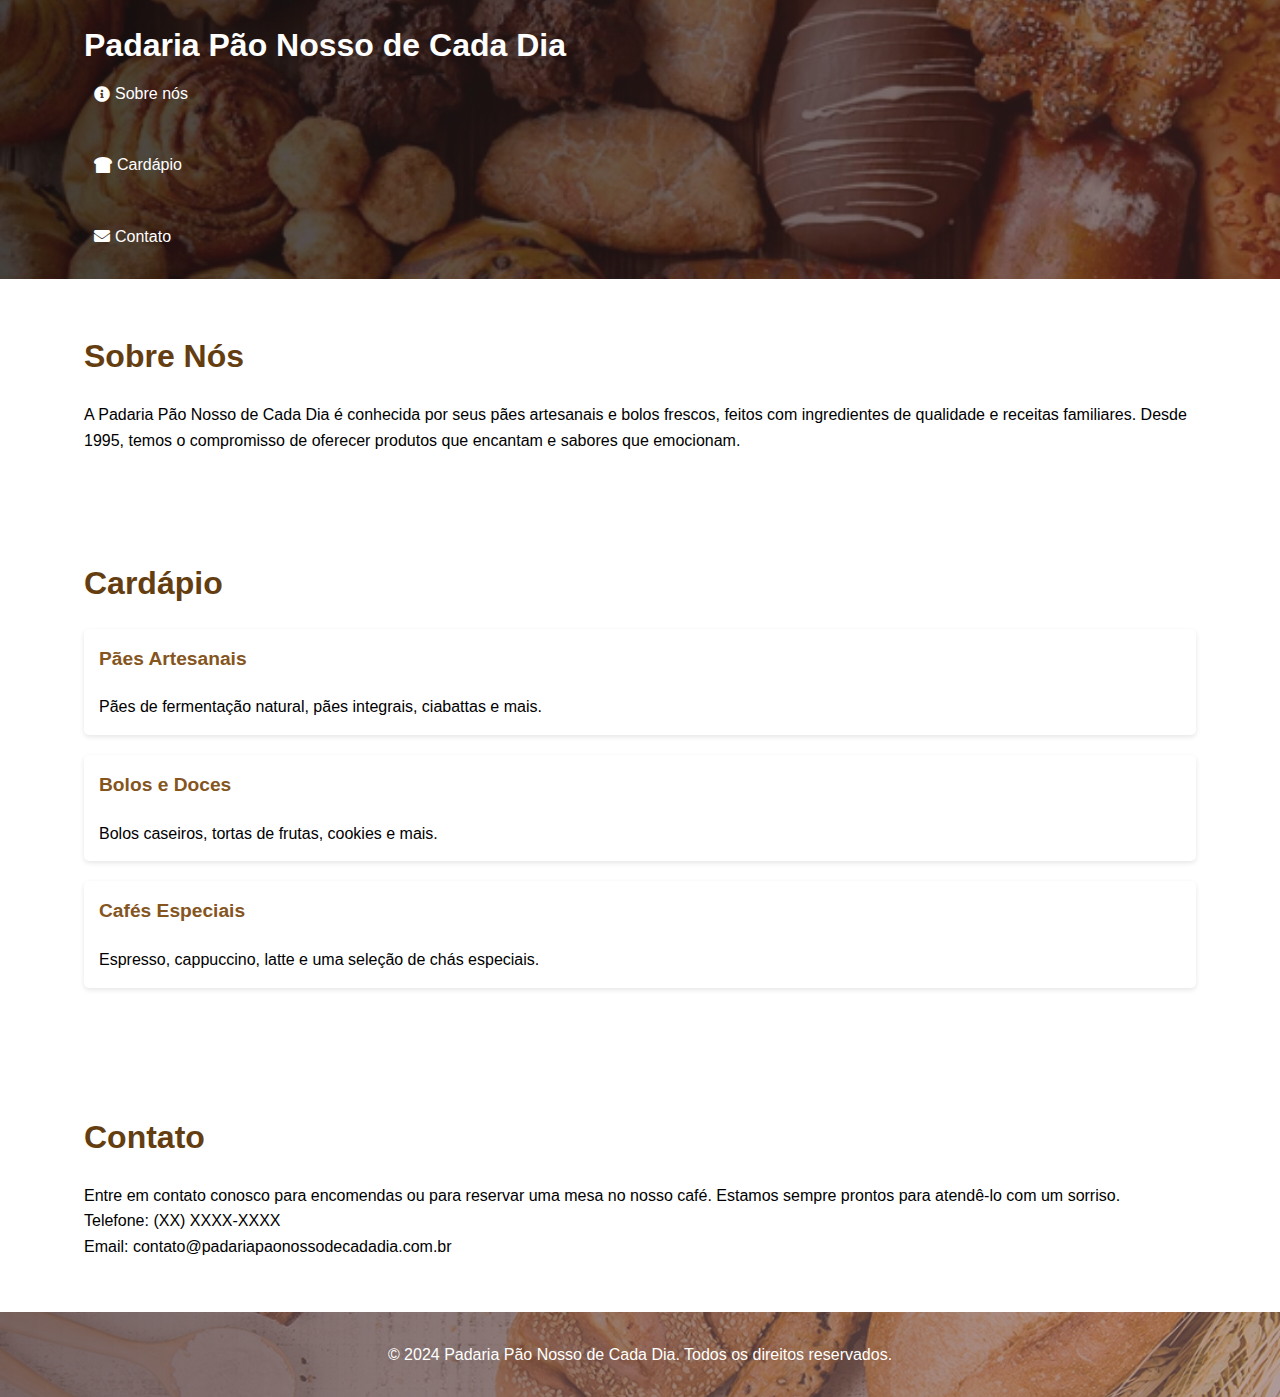
<file: index.html>
<!DOCTYPE html>
<html lang="pt-BR">
<head>
    <meta charset="UTF-8">
    <meta name="viewport" content="width=device-width, initial-scale=1.0">
    <title>Padaria Pão Nosso de Cada Dia</title>
    <link rel="stylesheet" type="text/css" href="styles.css">
    <link rel="stylesheet" href="https://cdnjs.cloudflare.com/ajax/libs/font-awesome/5.15.4/css/all.min.css">
</head>
<body>
    <header>
        <div class="container">
            <h1>Padaria Pão Nosso de Cada Dia</h1>
            <nav>
                <ul>
                    <li><a href="#sobre"><i class="fas fa-info-circle"></i> Sobre nós</a></li>
                    <li><a href="#cardapio"><i class="fas fa-bread-slice"></i> Cardápio</a></li>
                    <li><a href="#contato"><i class="fas fa-envelope"></i> Contato</a></li>
                    </ul>
            </nav>
        </div>
    </header>

    <section id="sobre" class="section">
        <div class="container">
            <h2>Sobre Nós</h2>
            <p>A Padaria Pão Nosso de Cada Dia é conhecida por seus pães artesanais e bolos frescos, feitos com ingredientes de qualidade e receitas familiares. Desde 1995, temos o compromisso de oferecer produtos que encantam e sabores que emocionam.</p>
        </div>
    </section>

    <section id="cardapio" class="section">
        <div class="container">
            <h2>Cardápio</h2>
            <div id= "paes" class="cardapio-item">
                <h3>Pães Artesanais</h3>
                <p>Pães de fermentação natural, pães integrais, ciabattas e mais.</p>
            </div>
            <div id = "bolo" class="cardapio-item">
                <h3>Bolos e Doces</h3>
                <p>Bolos caseiros, tortas de frutas, cookies e mais.</p>
            </div>
            <div id = "cafe" class="cardapio-item">
                <h3>Cafés Especiais</h3>
                <p>Espresso, cappuccino, latte e uma seleção de chás especiais.</p>
            </div>
        </div>
    </section>

    <section id="contato" class="section">
        <div class="container">
            <h2>Contato</h2>
            <p>Entre em contato conosco para encomendas ou para reservar uma mesa no nosso café. Estamos sempre prontos para atendê-lo com um sorriso.</p>
            <p>Telefone: (XX) XXXX-XXXX<br>
            Email: contato@padariapaonossodecadadia.com.br</p>
        </div>
    </section>

    <footer>
        <div class="container">
            <p>&copy; 2024 Padaria Pão Nosso de Cada Dia. Todos os direitos reservados.</p>
        </div>
    </footer>
</body>
</html>
</file>
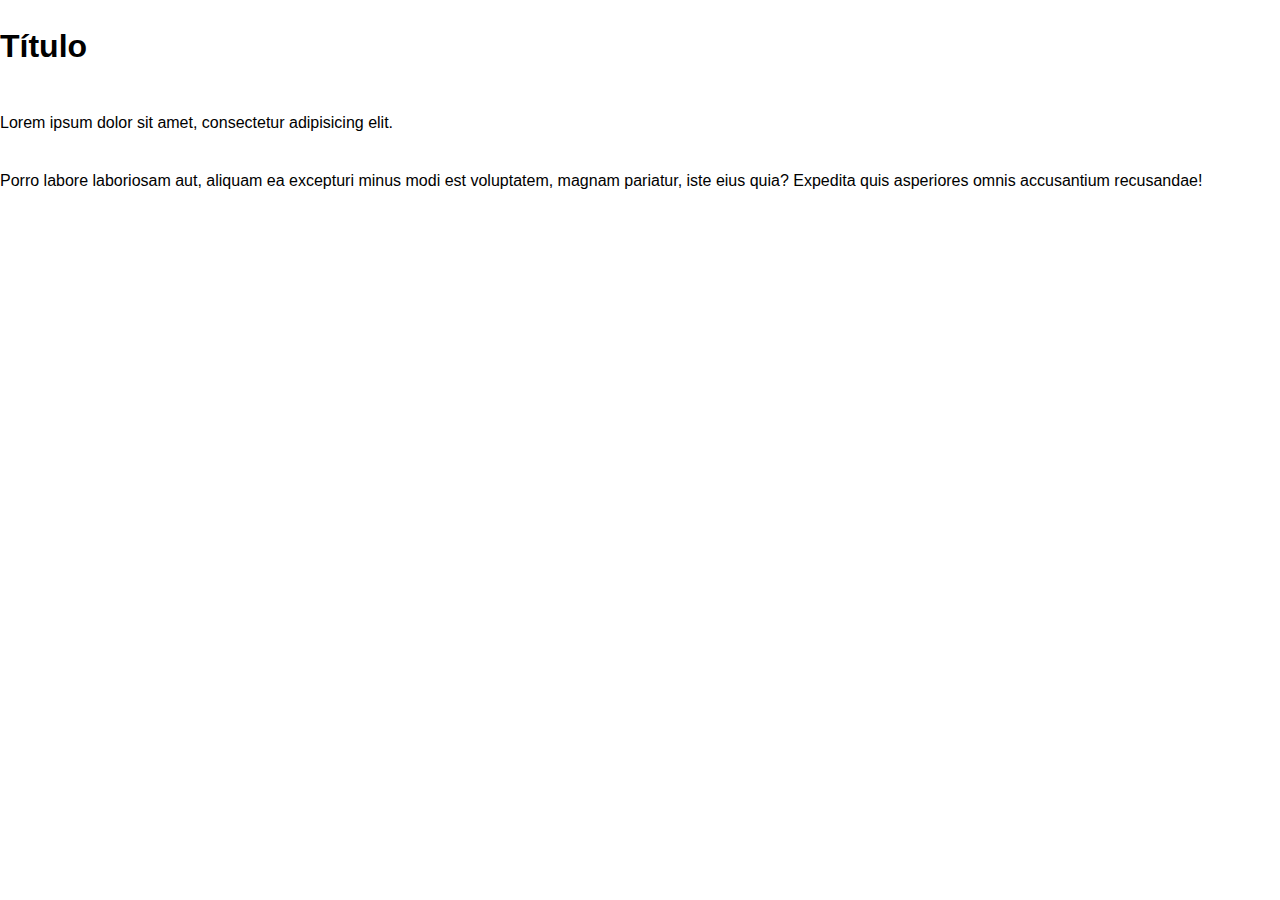
<file: Exercicio1.html>
<!DOCTYPE html>
<html lang="pt-br">
<head>
    <meta charset="UTF-8">
    <meta name="viewport" content="width=device-width, initial-scale=1.0">
    <title>Exercício 1</title>
    <link rel="stylesheet" type="text/css" href="Exercicio.css">
</head>
<body>
    <div class="general">
        <header><h1>Título</h1></header>
        <article><p>Lorem ipsum dolor sit amet, consectetur adipisicing elit. </p></article></article>
        
        <p>Porro labore laboriosam aut, aliquam ea excepturi minus modi est voluptatem, magnam pariatur, iste eius quia? 
            Expedita quis asperiores omnis accusantium recusandae!</p>
    </div>
    
</body>
</html>
</file>
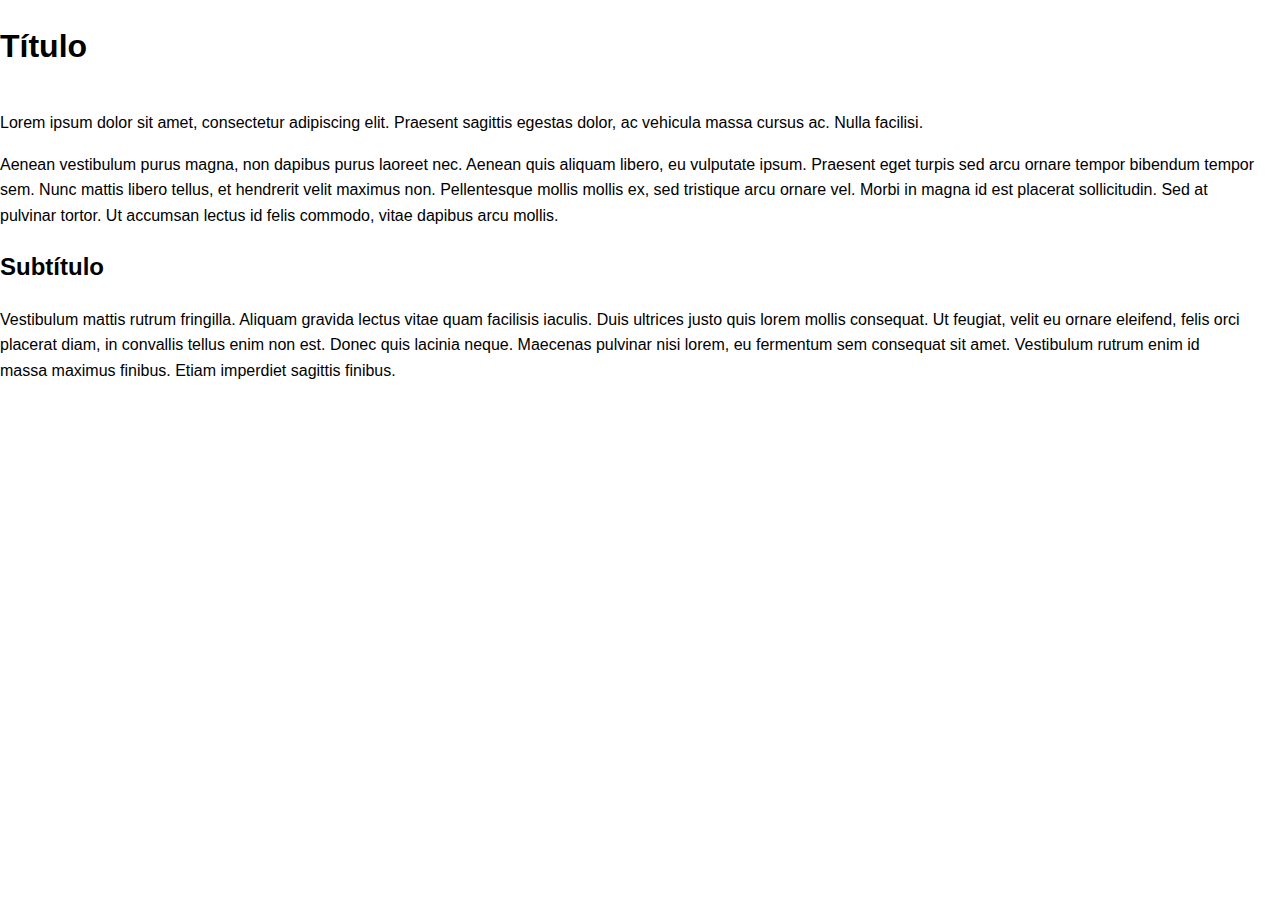
<file: Exercicio2.html>
<!DOCTYPE html>
<html lang="pt-br">
<head>
    <meta charset="UTF-8">
    <meta name="viewport" content="width=device-width, initial-scale=1.0">
    <title>Exercício 2</title>
    <link rel="stylesheet" type="text/css" href="Exercicio.css">
</head>
<body>
    <div class="general">
        <header><h1>Título</h1></header>
        <article><p>Lorem ipsum dolor sit amet, consectetur adipiscing elit. Praesent sagittis egestas dolor, ac vehicula massa cursus ac. Nulla facilisi.</p>
            <p>Aenean vestibulum purus magna, non dapibus purus laoreet nec. Aenean quis aliquam libero, eu vulputate ipsum. Praesent eget turpis sed arcu ornare tempor bibendum tempor sem. Nunc mattis libero tellus, et hendrerit velit maximus non. Pellentesque mollis mollis ex, sed tristique arcu ornare vel. 
                Morbi in magna id est placerat sollicitudin. Sed at pulvinar tortor. Ut accumsan lectus id felis commodo, vitae dapibus arcu mollis.</p>

        <header><h2>Subtítulo</h2></header>
        <article><p>Vestibulum mattis rutrum fringilla. Aliquam gravida lectus vitae quam facilisis iaculis. 
            Duis ultrices justo quis lorem mollis consequat. Ut feugiat, velit eu ornare eleifend, felis orci placerat diam, in convallis tellus enim non est. 
            Donec quis lacinia neque. Maecenas pulvinar nisi lorem, eu fermentum sem consequat sit amet. Vestibulum rutrum enim id massa maximus finibus. 
            Etiam imperdiet sagittis finibus. </p></article>
    </div>
    
</body>
</html>
</file>
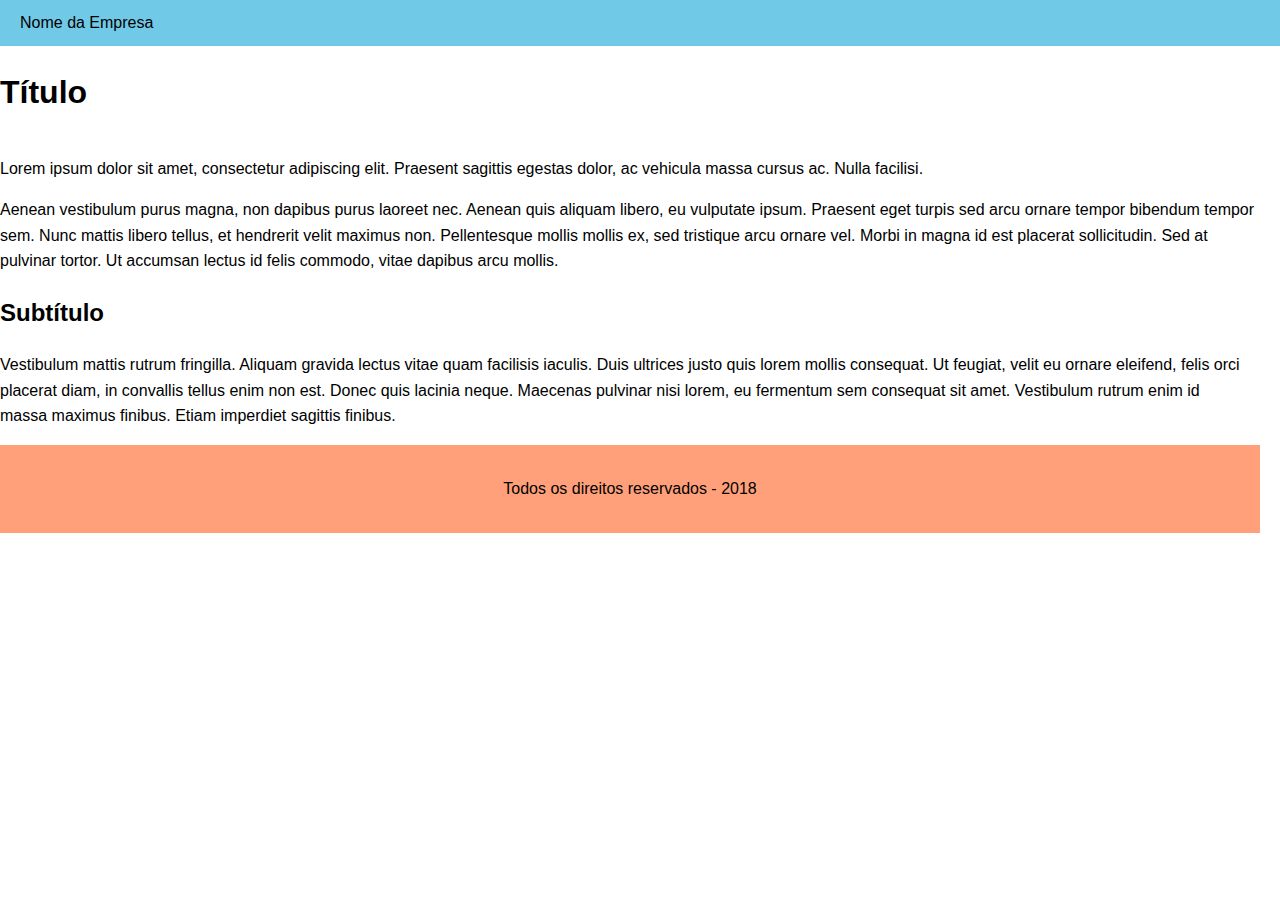
<file: Exercicio3.html>
<!DOCTYPE html>
<html lang="pt-br">
<head>
    <meta charset="UTF-8">
    <meta name="viewport" content="width=device-width, initial-scale=1.0">
    <title>Exercício 3</title>
    <link rel="stylesheet" type="text/css" href="Exercicio.css">
</head>
<body>
   <div class="general">
    <div class="header">
        <span>Nome da Empresa</span>
    </div>

        <h1>Título</h1>
        <article><p>Lorem ipsum dolor sit amet, consectetur adipiscing elit. Praesent sagittis egestas dolor, ac vehicula massa cursus ac. Nulla facilisi.</p>
            <p>Aenean vestibulum purus magna, non dapibus purus laoreet nec. Aenean quis aliquam libero, eu vulputate ipsum. Praesent eget turpis sed arcu ornare tempor bibendum tempor sem. Nunc mattis libero tellus, et hendrerit velit maximus non. Pellentesque mollis mollis ex, sed tristique arcu ornare vel. 
                Morbi in magna id est placerat sollicitudin. Sed at pulvinar tortor. Ut accumsan lectus id felis commodo, vitae dapibus arcu mollis.</p>

        <h2>Subtítulo</h2>
        <article><p>Vestibulum mattis rutrum fringilla. Aliquam gravida lectus vitae quam facilisis iaculis. 
            Duis ultrices justo quis lorem mollis consequat. Ut feugiat, velit eu ornare eleifend, felis orci placerat diam, in convallis tellus enim non est. 
            Donec quis lacinia neque. Maecenas pulvinar nisi lorem, eu fermentum sem consequat sit amet. Vestibulum rutrum enim id massa maximus finibus. 
            Etiam imperdiet sagittis finibus. </p></article>

        <div class="footer">
            <p>Todos os direitos reservados - 2018</p>
        </div>     
    
</body>
</html>
</file>
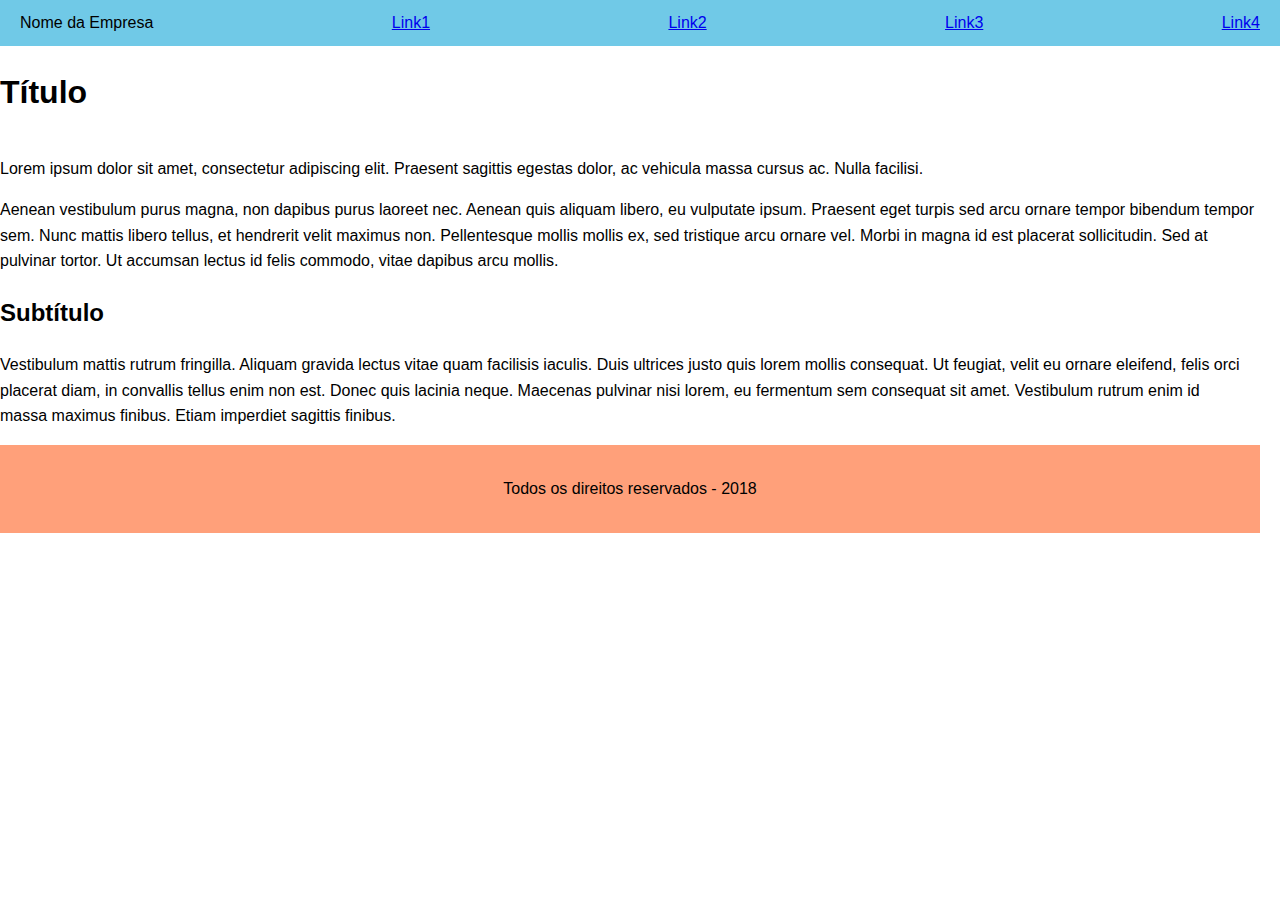
<file: Exercicio4.html>
<!DOCTYPE html>
<html lang="pt-br">
<head>
    <meta charset="UTF-8">
    <meta name="viewport" content="width=device-width, initial-scale=1.0">
    <title>Exercício 4</title>
    <link rel="stylesheet" type="text/css" href="Exercicio.css">
</head>
<body>
   <div class="general">
    <div class="header">
        <header>Nome da Empresa</header>
        <a href="#">Link1</a>
        <a href="#">Link2</a>
        <a href="#">Link3</a>
        <a href="#">Link4</a>
    </div>

        <h1>Título</h1>
        <article><p>Lorem ipsum dolor sit amet, consectetur adipiscing elit. Praesent sagittis egestas dolor, ac vehicula massa cursus ac. Nulla facilisi.</p>
            <p>Aenean vestibulum purus magna, non dapibus purus laoreet nec. Aenean quis aliquam libero, eu vulputate ipsum. Praesent eget turpis sed arcu ornare tempor bibendum tempor sem. Nunc mattis libero tellus, et hendrerit velit maximus non. Pellentesque mollis mollis ex, sed tristique arcu ornare vel. 
                Morbi in magna id est placerat sollicitudin. Sed at pulvinar tortor. Ut accumsan lectus id felis commodo, vitae dapibus arcu mollis.</p>

        <h2>Subtítulo</h2>
        <article><p>Vestibulum mattis rutrum fringilla. Aliquam gravida lectus vitae quam facilisis iaculis. 
            Duis ultrices justo quis lorem mollis consequat. Ut feugiat, velit eu ornare eleifend, felis orci placerat diam, in convallis tellus enim non est. 
            Donec quis lacinia neque. Maecenas pulvinar nisi lorem, eu fermentum sem consequat sit amet. Vestibulum rutrum enim id massa maximus finibus. 
            Etiam imperdiet sagittis finibus. </p></article>

        <div class="footer">
            <p>Todos os direitos reservados - 2018</p>
        </div>     
    
</body>
</html>
</file>
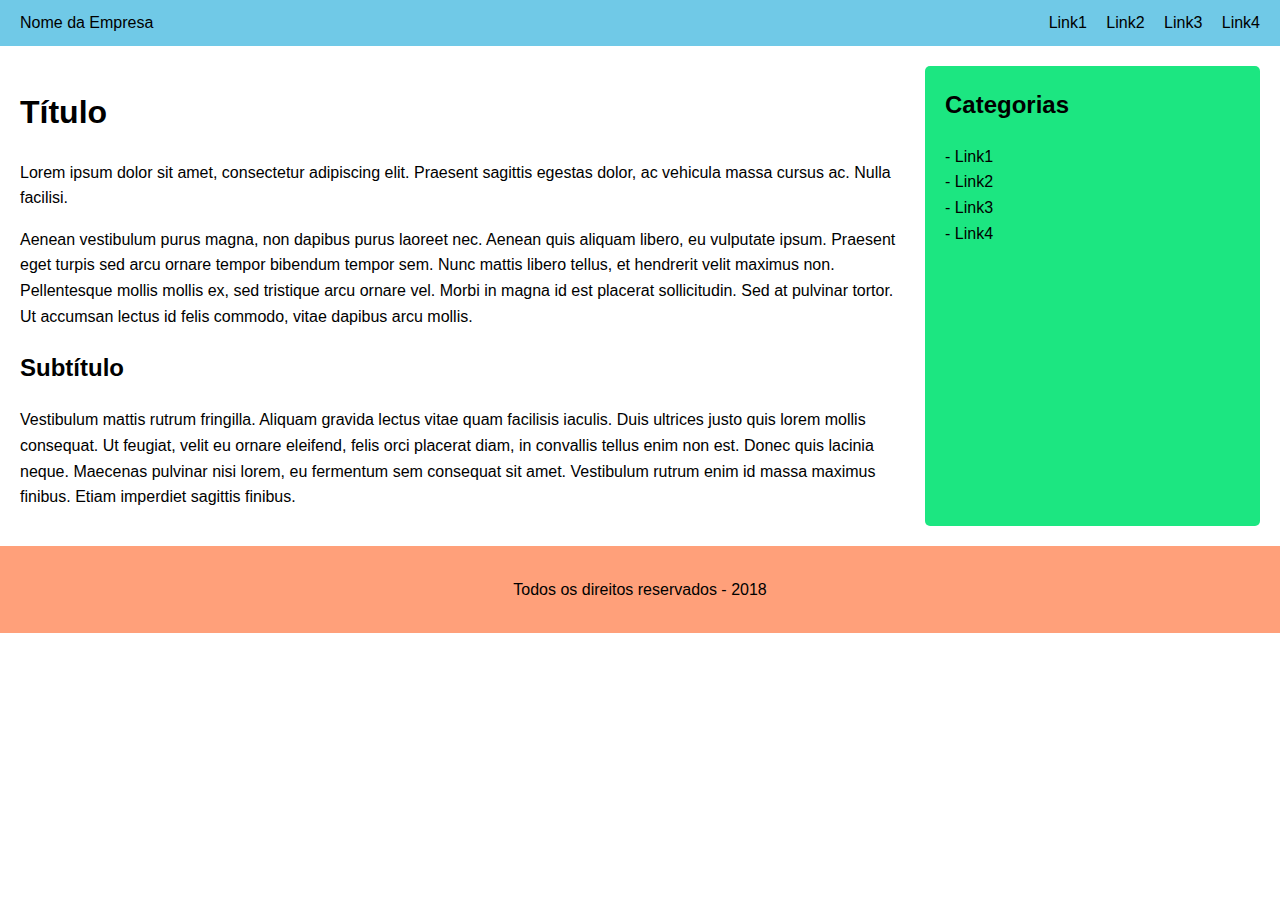
<file: Exercicio5.html>
<!DOCTYPE html>
<html lang="pt-br">
<head>
    <meta charset="UTF-8">
    <meta name="viewport" content="width=device-width, initial-scale=1.0">
    <title>Exercício 5</title>
    <link rel="stylesheet" type="text/css" href="Exercicio.css">
</head>
<body>
   <div class="general">

        <div class="header">
            <header>Nome da Empresa</header>
            <div class="links">
                <a href="#">Link1</a>
                <a href="#">Link2</a>
                <a href="#">Link3</a>
                <a href="#">Link4</a>
            </div>
        </div>

        <div class="main-content">
            
            <article>
                <h1>Título</h1>
                <p>Lorem ipsum dolor sit amet, consectetur adipiscing elit. Praesent sagittis egestas dolor, ac vehicula massa cursus ac. Nulla facilisi.</p>
                <p>Aenean vestibulum purus magna, non dapibus purus laoreet nec. Aenean quis aliquam libero, eu vulputate ipsum. Praesent eget turpis sed arcu ornare tempor bibendum tempor sem. Nunc mattis libero tellus, et hendrerit velit maximus non. Pellentesque mollis mollis ex, sed tristique arcu ornare vel. 
                    Morbi in magna id est placerat sollicitudin. Sed at pulvinar tortor. Ut accumsan lectus id felis commodo, vitae dapibus arcu mollis.</p>

                <h2>Subtítulo</h2>
                <p>Vestibulum mattis rutrum fringilla. Aliquam gravida lectus vitae quam facilisis iaculis. 
                    Duis ultrices justo quis lorem mollis consequat. Ut feugiat, velit eu ornare eleifend, felis orci placerat diam, in convallis tellus enim non est. 
                    Donec quis lacinia neque. Maecenas pulvinar nisi lorem, eu fermentum sem consequat sit amet. Vestibulum rutrum enim id massa maximus finibus. 
                    Etiam imperdiet sagittis finibus.</p>
            </article>

            <aside class="sidebar">
                <h2>Categorias</h2>
                <ul>
                    <li><a href="#">- Link1</a></li>
                    <li><a href="#">- Link2</a></li>
                    <li><a href="#">- Link3</a></li>
                    <li><a href="#">- Link4</a></li>
                </ul>
            </aside>
        </div>

        <div class="footer">
            <p>Todos os direitos reservados - 2018</p>
        </div>
   </div>
</body>
</html>
</file>
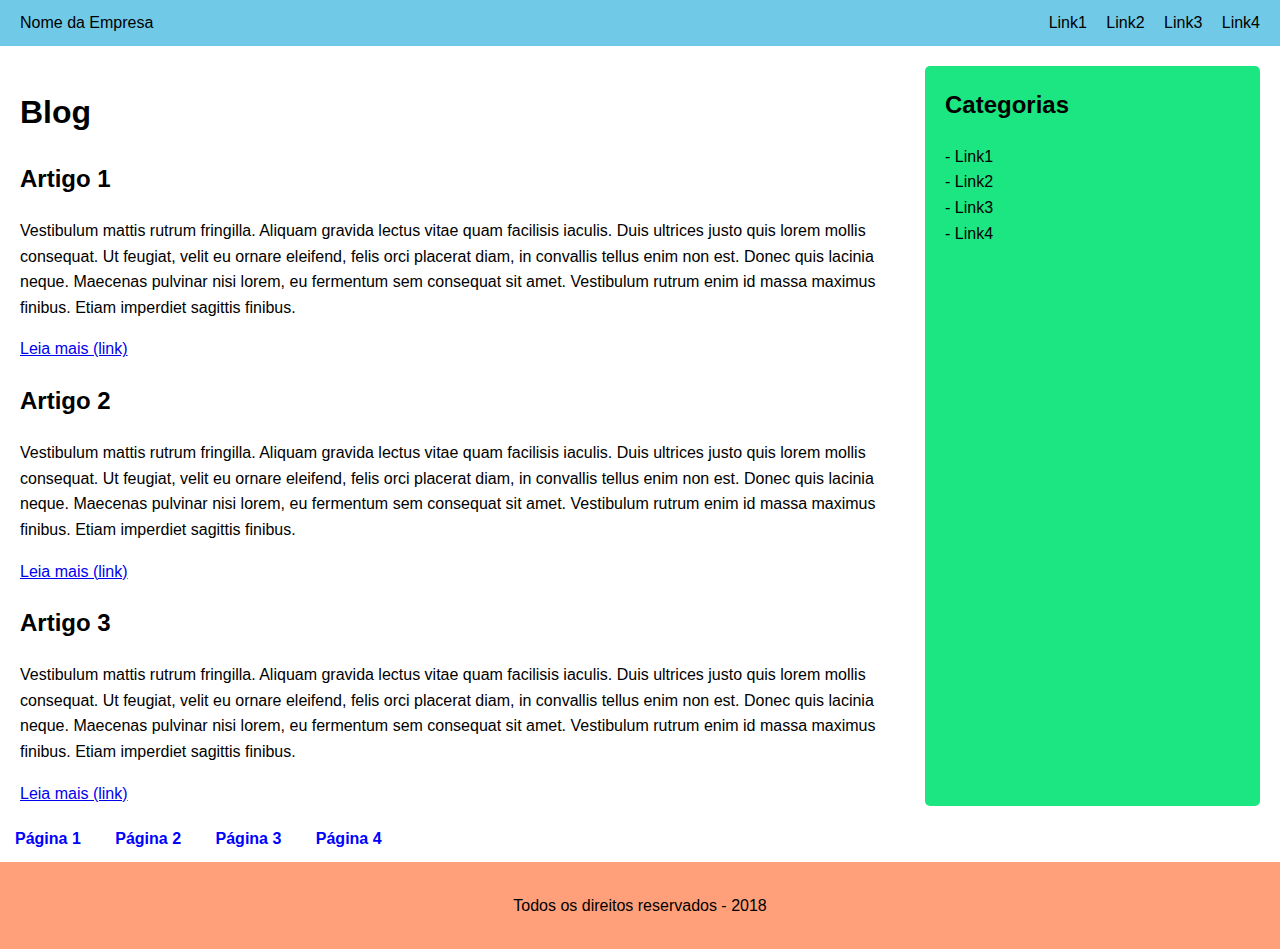
<file: Exercicio6.html>
<!DOCTYPE html>
<html lang="pt-br">
<head>
    <meta charset="UTF-8">
    <meta name="viewport" content="width=device-width, initial-scale=1.0">
    <title>Exercício 5</title>
    <link rel="stylesheet" type="text/css" href="Exercicio.css">
</head>
<body>
   <div class="general">

        <div class="header">
            <header>Nome da Empresa</header>
            <div class="links">
                <a href="#">Link1</a>
                <a href="#">Link2</a>
                <a href="#">Link3</a>
                <a href="#">Link4</a>
            </div>
        </div>

        <div class="main-content">
            
            <article>
                <h1>Blog</h1>

                <h2>Artigo 1</h2>
                <p>Vestibulum mattis rutrum fringilla. Aliquam gravida lectus vitae quam facilisis iaculis. 
                    Duis ultrices justo quis lorem mollis consequat. Ut feugiat, velit eu ornare eleifend, felis orci placerat diam, in convallis tellus enim non est. 
                    Donec quis lacinia neque. Maecenas pulvinar nisi lorem, eu fermentum sem consequat sit amet. Vestibulum rutrum enim id massa maximus finibus. 
                    Etiam imperdiet sagittis finibus.</p>
                <a href="#" class="leia-mais">Leia mais (link)</a>  

                <h2>Artigo 2</h2>
                <p>Vestibulum mattis rutrum fringilla. Aliquam gravida lectus vitae quam facilisis iaculis. 
                    Duis ultrices justo quis lorem mollis consequat. Ut feugiat, velit eu ornare eleifend, felis orci placerat diam, in convallis tellus enim non est. 
                    Donec quis lacinia neque. Maecenas pulvinar nisi lorem, eu fermentum sem consequat sit amet. Vestibulum rutrum enim id massa maximus finibus. 
                    Etiam imperdiet sagittis finibus.</p>
                <a href="#" class="leia-mais">Leia mais (link)</a>   

                <h2>Artigo 3</h2>
                <p>Vestibulum mattis rutrum fringilla. Aliquam gravida lectus vitae quam facilisis iaculis. 
                    Duis ultrices justo quis lorem mollis consequat. Ut feugiat, velit eu ornare eleifend, felis orci placerat diam, in convallis tellus enim non est. 
                    Donec quis lacinia neque. Maecenas pulvinar nisi lorem, eu fermentum sem consequat sit amet. Vestibulum rutrum enim id massa maximus finibus. 
                    Etiam imperdiet sagittis finibus.</p>
                <a href="#" class="leia-mais">Leia mais (link)</a>

            </article>

            <aside class="sidebar">
                <h2>Categorias</h2>
                <ul>
                    <li><a href="#">- Link1</a></li>
                    <li><a href="#">- Link2</a></li>
                    <li><a href="#">- Link3</a></li>
                    <li><a href="#">- Link4</a></li>
                </ul>
            </aside>
        </div>

        <div class="pagination">
            <a href="#">Página 1</a>
            <a href="#">Página 2</a>
            <a href="#">Página 3</a>
            <a href="#">Página 4</a>
        </div>

        <div class="footer">
            <p>Todos os direitos reservados - 2018</p>
        </div>
   </div>
</body>
</html>
</file>
<file: Exercicio.css>
body {
    margin: 0;
    font-family: Arial, sans-serif;
    line-height: 1.6;
}

.general {
    display: flex;
    flex-direction: column;
    height: 100%;
}


.header {
    display: flex;
    justify-content: space-between;
    align-items: center;
    background-color: rgb(112, 201, 231);
    padding: 10px 20px;
}


.header .links a {
    margin-left: 15px;
    text-decoration: none;
    color: rgb(0, 0, 0);
}


.main-content {
    display: flex;
    flex-direction: row;
    justify-content: space-between;
    padding: 20px;
}

article {
    flex: 3;
    padding-right: 20px;
}

.sidebar {
    flex: 1; 
    background-color: rgb(28, 230, 129);
    padding: 20px;
    border-radius: 5px;
}

.sidebar h2 {
    margin-top: 0;
}

.sidebar ul {
    list-style-type: none;
    padding: 0;
}

.sidebar ul li a {
    text-decoration: none;
    color: rgb(0, 0, 0);
}

.pagination{
    margin-bottom: 10px;
}

.pagination a{
    margin: 0 15px;
    text-decoration: none;
    color: blue;
    font-weight: bold;
}

.footer {
    text-align: center;
    background-color: rgb(255, 160, 122);
    color: rgb(0, 0, 0);
    padding: 15px 0;
    margin-top: auto;
}
</file>
<file: styles.css>
/* Reset básico */
* {
    margin: 0;
    padding: 0;
    box-sizing: border-box;
    scroll-padding-top: 16em;/* Com isso quando clica nos botões do header 
    ele não cobre o conteúdo */
}

body {
    font-family: Arial, sans-serif;
    line-height: 1.6;
    background-color: #f8f8f8;
}

.container {
    width: 90%;
    max-width: 1200px;
    margin: 0 auto;
    padding: 20px;
}

header {
    background-color: #333;
    color: #fff;
    position: sticky;
    width: 100%;
    top: 0;
    z-index: 1000;
    background-image: linear-gradient(to right, rgba(22, 17, 17, 0.8), rgba(68, 39, 39, 0.6)), url('header-bg.jpg');
    background-size: cover;
    background-position: center;
}

header h1 {
    font-size: 2.0em;
    color: #fff;
}

nav ul {
    list-style-type: none;
    text-align: center;
}

nav ul li {
    display: inline;
    margin-right: 20px;
}

nav ul li:last-child {
    margin-right: 0;
}

nav ul li a {
    text-decoration: none;
    color: #fff;
    font-size: 1em;
    padding: 10px;
    display: flex;
    align-items: center;
    transition: background-color 0.3s ease;
}

nav ul li a i{
    margin-right: 5px; 
}

nav ul li a:hover {
    background-color: #555;
}

.section {
    padding: 2em 0;
    background-color: #ffffff;
}

.section p{
    word-break: normal;
}

.section h2 {
    font-size: 2em;
    margin-bottom: 20px;
    color: #643e11;
}

.cardapio-item {
    margin-bottom: 20px;
    padding: 15px;
    border-radius: 5px;
    box-shadow: 0 2px 5px rgba(0, 0, 0, 0.1);
    transition: transform 0.3s ease, background-color 0.3s ease;
}

.cardapio-item:hover {
    transform: translateY(-5px);
    background-color: #f5f5f5; 
    }

#paes:hover{
    background-image: linear-gradient(to right, rgba(88, 65, 65, 0.8), rgba(134, 100, 100, 0.6)), url('paofrancesfolhado.jpg');
    background-size: cover;
    background-position: center;
    color: #fff;
} 

#paes:hover h3{
    color: antiquewhite;
}
#bolo:hover{
    background-image: linear-gradient(to right, rgba(88, 65, 65, 0.8), rgba(134, 100, 100, 0.6)), url('bolo-1024x640-880x510.png');
    background-size: cover;
    background-position: center;
    color: #fff;
}

#bolo:hover h3{
    color: antiquewhite;
}
#cafe:hover{
    background-image: linear-gradient(to right, rgba(88, 65, 65, 0.8), rgba(134, 100, 100, 0.6)), url('cafes-mais-comuns.jpg');
    background-size: cover;
    background-position: center;
    color: #fff;
}

#cafe:hover h3{
    color: antiquewhite;
}
.cardapio-item h3{
    margin-bottom: 20px;
    font-size: 1.2em;
    color: #85551e; 
    font-family: ‘Roboto’, Arial, sans-serif;
}

footer {
    background-color: #333;
    color: #fff;
    text-align: center;
    padding: 10px 0;
    position: relative;
    bottom: 0;
    width: 100%;
    top: 0;
    z-index: 1000;
    background-image: linear-gradient(to right, rgba(88, 65, 65, 0.8), rgba(134, 100, 100, 0.6)), url('10458662.jpg');
    background-size: cover;
    background-position: center;
}
</file>
